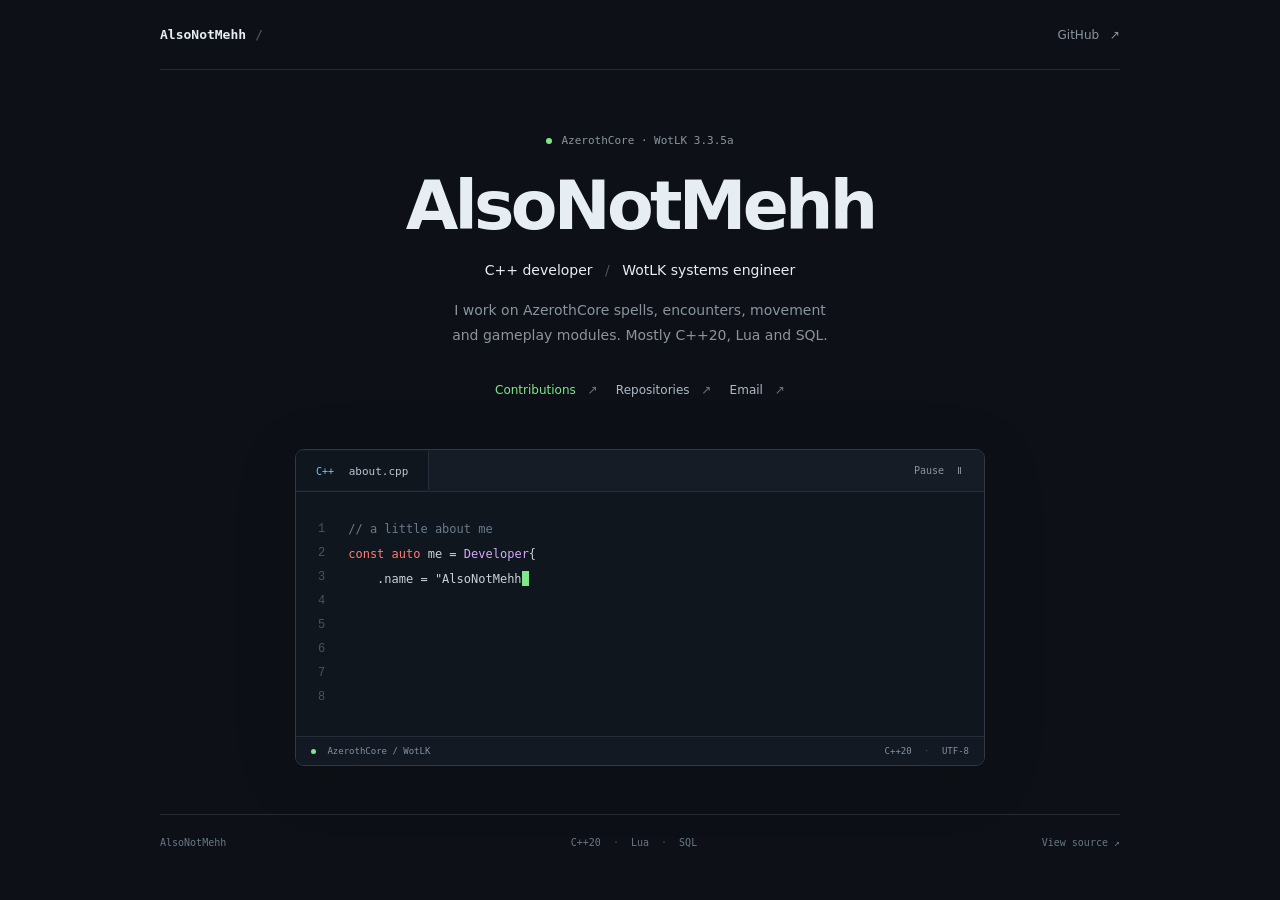
<file: index.html>
<!doctype html>
<html lang="en">
<head>
  <meta charset="utf-8">
  <meta name="viewport" content="width=device-width, initial-scale=1">
  <meta name="description" content="AlsoNotMehh — AzerothCore contributor, C++ developer and WotLK systems engineer.">
  <meta name="theme-color" content="#0d1117">
  <meta property="og:title" content="AlsoNotMehh">
  <meta property="og:description" content="AzerothCore. C++20. Spells, encounters and gameplay modules.">
  <meta property="og:type" content="website">
  <title>AlsoNotMehh — AzerothCore developer</title>
  <link rel="icon" href="assets/mark.svg" type="image/svg+xml">
  <link rel="stylesheet" href="assets/styles.css?v=editor-2">
</head>
<body>
  <a class="skip" href="#about">Skip to content</a>
  <header>
    <a class="wordmark" href="./" aria-label="Home">AlsoNotMehh<span>/</span></a>
    <a class="quiet-link" href="https://github.com/AlsoNotMehh">GitHub <span aria-hidden="true">↗</span></a>
  </header>
  <main id="about">
    <section class="intro" aria-labelledby="name">
      <p class="eyebrow"><span class="dot" aria-hidden="true"></span> AzerothCore · WotLK 3.3.5a</p>
      <h1 id="name">AlsoNotMehh</h1>
      <p class="role">C++ developer <span> / </span> WotLK systems engineer</p>
      <p class="bio">I work on AzerothCore spells, encounters, movement<br class="desktop-break"> and gameplay modules. Mostly C++20, Lua and SQL.</p>
      <nav class="links" aria-label="Find my work">
        <a class="primary" href="https://github.com/azerothcore/azerothcore-wotlk/pulls?q=is%3Apr+author%3AAlsoNotMehh">Contributions <span aria-hidden="true">↗</span></a>
        <a href="https://github.com/AlsoNotMehh?tab=repositories">Repositories <span aria-hidden="true">↗</span></a>
        <a href="mailto:itsbrayanrodriguez@gmail.com">Email <span aria-hidden="true">↗</span></a>
      </nav>
    </section>
    <section class="editor" aria-label="A short introduction in code">
      <div class="editor-bar">
        <span class="file-tab"><span class="file-icon" aria-hidden="true">C++</span> about.cpp</span>
        <button class="motion-toggle" type="button" aria-pressed="false" hidden>Pause <span aria-hidden="true">Ⅱ</span></button>
      </div>
      <div class="code-area" aria-hidden="true"><div class="line-numbers">1<br>2<br>3<br>4<br>5<br>6<br>7<br>8</div><pre><code id="typed-code"></code><span class="cursor"></span></pre></div>
      <p class="sr-only">AlsoNotMehh. AzerothCore and WotLK developer. I work with C++20, Lua and SQL on spells, encounters and gameplay modules.</p>
      <div class="editor-status"><span><span class="status-dot" aria-hidden="true"></span> AzerothCore / WotLK</span><span>C++20 <span class="status-divider">·</span> UTF-8</span></div>
    </section>
  </main>
  <footer><span>AlsoNotMehh</span><span>C++20 <i>·</i> Lua <i>·</i> SQL</span><a href="https://github.com/AlsoNotMehh/AlsoNotMehh">View source <span aria-hidden="true">↗</span></a></footer>
  <script src="assets/app.js?v=editor-2"></script>
</body>
</html>
</file>
<file: assets/styles.css>
:root{color-scheme:dark;--bg:#0d1117;--ink:#e6edf3;--muted:#8b949e;--line:#242c36;--green:#7ee787;font-family:Inter,ui-sans-serif,system-ui,-apple-system,BlinkMacSystemFont,"Segoe UI",sans-serif;font-synthesis:none}
*{box-sizing:border-box}body{margin:0;background:var(--bg);color:var(--ink);-webkit-font-smoothing:antialiased}a{color:inherit;text-decoration:none}button{font:inherit}a:focus-visible,button:focus-visible{outline:2px solid var(--green);outline-offset:5px}header,main,footer{width:min(100% - 64px,960px);margin-inline:auto}header{display:flex;align-items:center;justify-content:space-between;padding:27px 0;border-bottom:1px solid var(--line)}.wordmark{font:600 13px ui-monospace,monospace}.wordmark span{color:#485260;margin-left:9px}.quiet-link{font-size:12px;color:var(--muted)}.quiet-link span{margin-left:7px}.quiet-link:hover{color:var(--ink)}.skip{position:absolute;top:-100px;left:20px}.skip:focus{top:15px;background:var(--bg);padding:12px;z-index:5}
.intro{padding-top:64px;text-align:center}.eyebrow{display:flex;align-items:center;justify-content:center;gap:9px;margin:0 0 20px;font:11px ui-monospace,monospace;color:var(--muted)}.dot{width:6px;height:6px;background:var(--green);border-radius:50%}h1{margin:0;font-size:clamp(42px,6vw,68px);font-weight:650;line-height:1.15;letter-spacing:-.055em}.role{margin:17px 0 0;font-size:14px;font-weight:500}.role span{padding:0 8px;color:#485260}.bio{margin:20px auto 0;color:var(--muted);font-size:14px;line-height:1.8;max-width:570px}.links{display:flex;align-items:center;justify-content:center;gap:18px;margin-top:25px}.links a{display:flex;align-items:center;gap:12px;padding:9px 0;font-size:12px;color:#b0bac6;border-bottom:1px solid transparent;transition:color .2s,border-color .2s}.links a:hover{color:var(--ink);border-color:#566372}.links a span{color:#677687}.links .primary{color:var(--green)}
.editor{max-width:690px;margin:42px auto 0;border:1px solid #303945;border-radius:9px;background:#10161e;overflow:hidden;box-shadow:0 12px 65px #00000020}.editor-bar{display:flex;align-items:center;justify-content:space-between;min-height:42px;background:#151c25;border-bottom:1px solid #252e3a;padding-right:14px}.file-tab{padding:14px 20px 12px;border-right:1px solid #252e3a;background:#10161e;font:11px ui-monospace,monospace;color:#bac5d0}.file-icon{color:#79c0ff;font-size:10px;margin-right:8px}.motion-toggle{padding:6px 8px;border:0;background:transparent;cursor:pointer;color:#8b949e;font:10px ui-monospace,monospace}.motion-toggle:hover{color:var(--ink)}.motion-toggle span{margin-left:7px}.code-area{display:flex;padding:25px 22px 27px;gap:23px;min-height:242px;overflow-x:auto;font:12px/24px "Cascadia Code",Consolas,"Liberation Mono",monospace}.line-numbers{color:#465363;text-align:right;user-select:none;flex:none}.code-area pre{margin:0;white-space:pre;font:inherit;color:#c9d1d9}.comment{color:#687a8e}.keyword{color:#ff7b72}.type{color:#d2a8ff}.string{color:#a5d6ff}.property{color:#c9d1d9}.cursor{display:inline-block;width:7px;height:15px;vertical-align:-3px;background:#7ee787;animation:blink 1.1s steps(1) infinite}.paused .cursor{animation-play-state:paused}.editor-status{border-top:1px solid #252e3a;display:flex;justify-content:space-between;align-items:center;padding:9px 15px;font:9px ui-monospace,monospace;color:#8492a3;background:#121923}.status-dot{display:inline-block;width:5px;height:5px;background:#7ee787;border-radius:50%;margin-right:6px}.status-divider{padding:0 7px;color:#465363}.sr-only{position:absolute;width:1px;height:1px;padding:0;margin:-1px;overflow:hidden;clip:rect(0,0,0,0);white-space:nowrap;border:0}[hidden]{display:none!important}@keyframes blink{50%{opacity:0}}footer{display:flex;align-items:center;justify-content:space-between;margin-top:48px;padding:22px 0 25px;border-top:1px solid var(--line);color:#687787;font:10px ui-monospace,monospace}footer i{font-style:normal;padding:0 6px;color:#485260}footer a:hover{color:var(--ink)}
@media(max-width:600px){header,main,footer{width:calc(100% - 40px)}header{padding:23px 0}.wordmark{font-size:12px}.intro{padding-top:48px}.eyebrow{font-size:10px;margin-bottom:18px}h1{font-size:clamp(37px,10.5vw,58px)}.role{font-size:11px;line-height:1.8;margin-top:16px}.role span{padding:0 4px}.bio{font-size:13px;line-height:1.8;max-width:340px}.desktop-break{display:none}.links{gap:18px;margin-top:19px}.links a{font-size:11px;gap:7px}.editor{margin-top:30px}.code-area{padding:18px 12px 20px;gap:12px;font-size:10px;line-height:23px;min-height:222px}.file-tab{padding-left:14px}.editor-status{font-size:8px;padding:9px 12px}footer{margin-top:32px;font-size:9px;flex-wrap:wrap;gap:18px}footer i{padding:0 3px}}
@media(prefers-reduced-motion:reduce){.cursor{animation:none}.links a{transition:none}}
</file>
